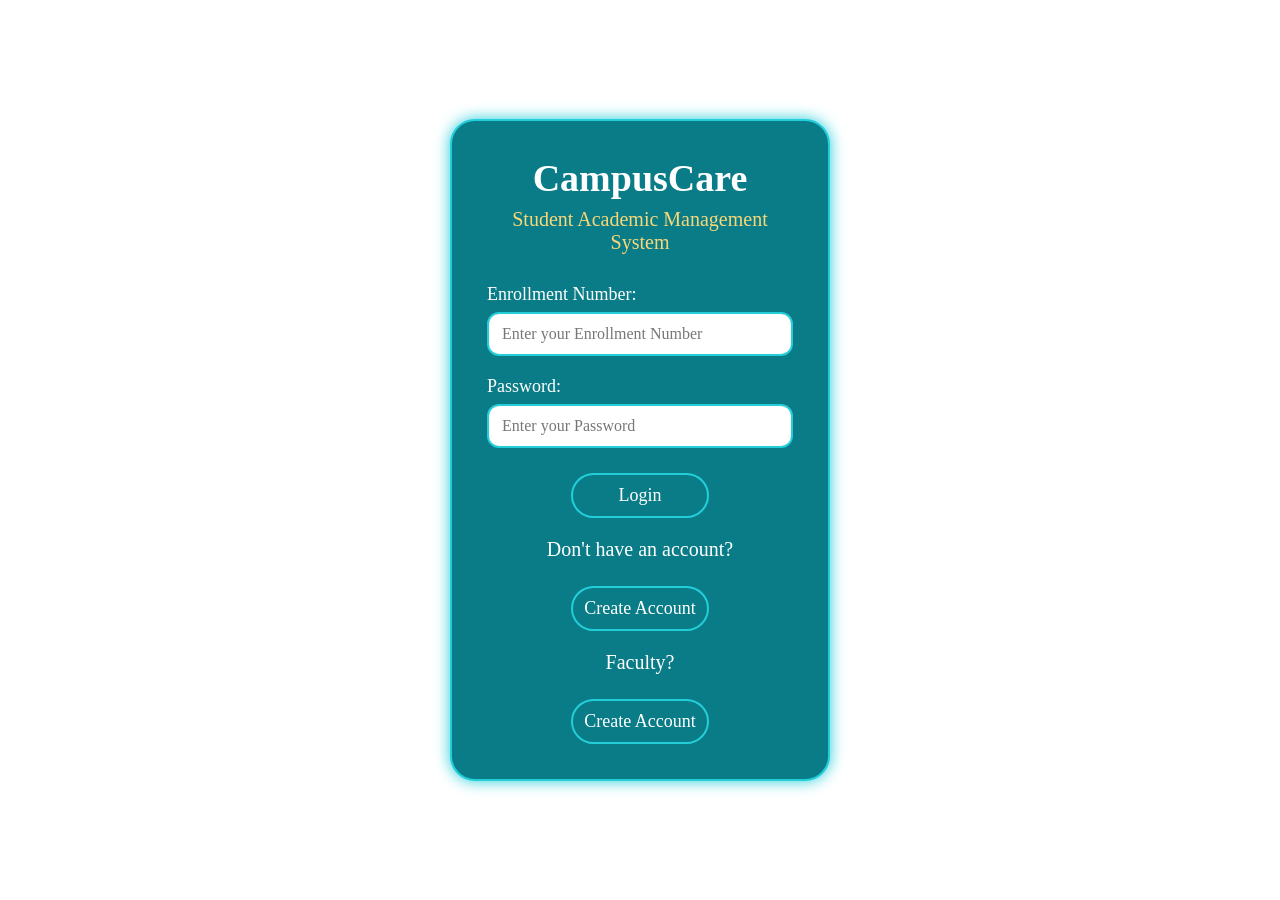
<file: index.html>
<!DOCTYPE html>
<html lang="en">
<head>
    <meta charset="UTF-8">
    <meta name="viewport" content="width=device-width, initial-scale=1.0">
    <link rel="stylesheet" href="css/style.css">
    <title>CampusCare</title>
</head>
<body>
    <form id="loginForm">
        <h1>CampusCare</h1>
        <h2>Student Academic Management System</h2>
        <div>
            <label for="iu">Enrollment Number:</label>
            <input type="text" id="iu" placeholder="Enter your Enrollment Number" name="iu">
        </div>
        <div>
            <label for="password">Password:</label>
            <input type="password" id="password" placeholder="Enter your Password" name="password">
    </div>
    <button type="submit">Login</button>
    <p>Don't have an account?</p>
    <button type="button" onclick="window.location.href='createaccount.html'">
        Create Account
    </button>
    <p>
        Faculty?
    </p>
    <button type="button" onclick="window.location.href='createaccountFaculty.html'">Create Account
    </button>
        <script src="js/script.js" defer></script>
   </form> 
</body>
</html>
</file>
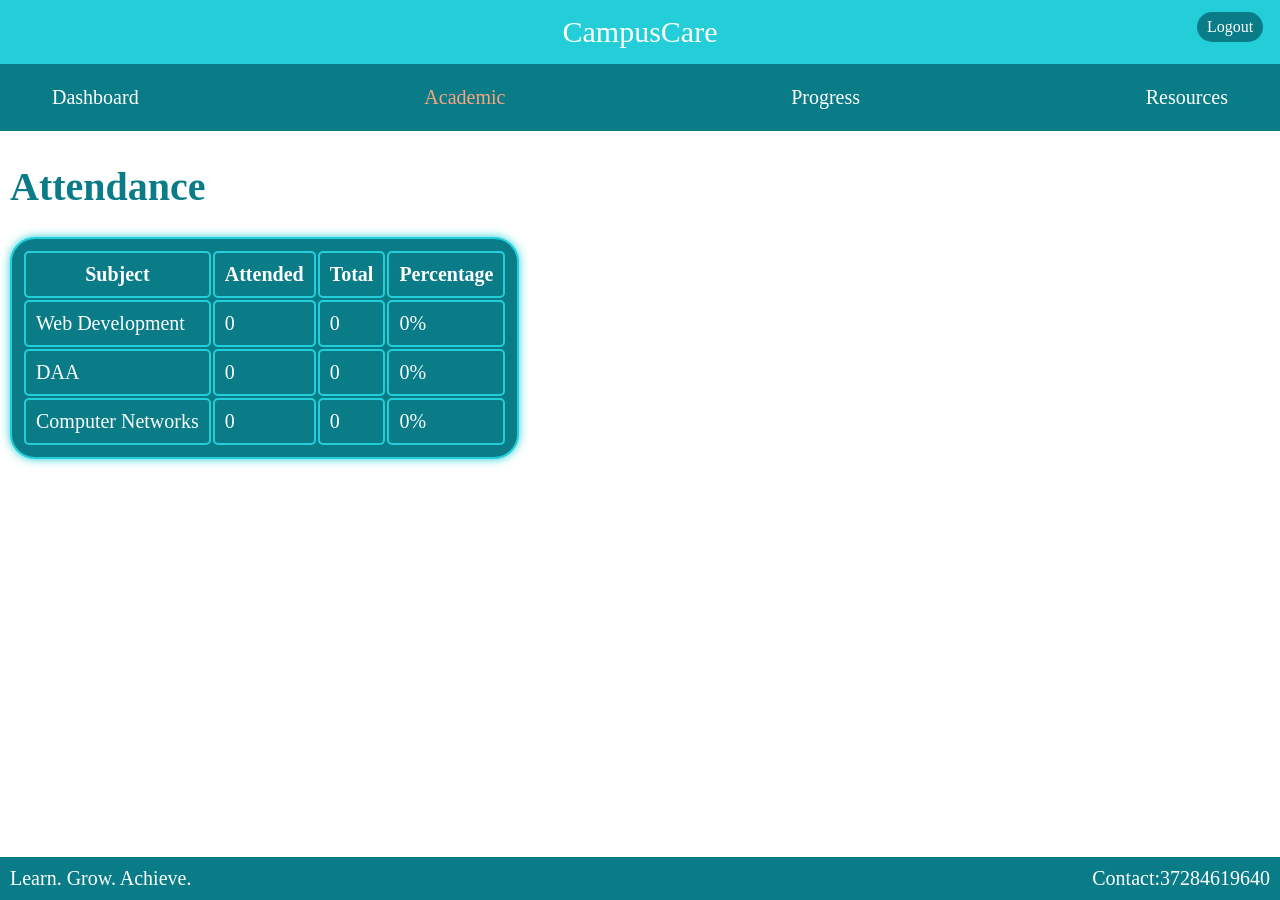
<file: academic.html>
<!DOCTYPE html>
<html lang="en">
<head>
    <meta charset="UTF-8">
    <meta name="viewport" content="width=device-width, initial-scale=1.0">
    <link rel="stylesheet" href="css/style.css">
    <title>Academic | CampusCare</title>
</head>
<body>
    <div id="brand_name">
        CampusCare
    </div>
    <header>
        <a href="dashboard.html" >Dashboard</a>
        <a href="academic.html" class="active">Academic</a>
        <a href="progress.html" >Progress</a>
        <a href="resources.html" >Resources</a>
        <a href="index.html" id="logout">
    Logout
</a>
    </header>
    <div id="academic">
        <div>

            <!-- <div>
        <h1>Time Table</h1>
        <table>
            <tr><th>Day</th>
                <th>09:00 to 09:50</th>
                <th>09:55 to 10:40</th>
                <th>10:40 to 11:30</th>
                <th>11:30 to 12:20</th>
                <th>12:20 to 1:10</th>
            </tr>
            <tr>
                <td>Monday</td>
                <td>Python</td>
                <td>CN</td>
                <td>DAA</td>
                <td>Break</td>
                <td>CN</td>
            </tr>
             <tr>
                <td>Tuesday</td>
                <td>DAA</td>
                <td>Python</td>
                <td>CN</td>
                <td>Break</td>
                <td>AMP</td>
            </tr>
             <tr>
                <td>Wednesday</td>
                <td>CN</td>
                <td>WT</td>
                <td>WT</td>
                <td>Break</td>
                <td>Python</td>
            </tr>
             <tr>
                <td>Thursday</td>
                <td>Minor</td>
                <td>DAA</td>
                <td>Python</td>
                <td>Break</td>
                <td>Minor</td>
            </tr>
             <tr>
                <td>Friday</td>
                <td>Python</td>
                <td>WT</td>
                <td>DAA</td>
                <td>Break</td>
                <td>AMP</td>
            </tr>
        </table>

    </div> -->
        <div >
        <h1>Attendance</h1>
        </div>

    <table>
    <tr>
        <th>Subject</th>
        <th>Attended</th>
        <th>Total</th>
        <th>Percentage</th>
    </tr>

    <tr>
        <td>Web Development</td>
        <td id="web_attended">0</td>
        <td id="web_total">0</td>
        <td id="web_percentage">0%</td>
    </tr>

    <tr>
        <td>DAA</td>
        <td id="daa_attended">0</td>
        <td id="daa_total">0</td>
        <td id="daa_percentage">0%</td>
    </tr>

    <tr>
        <td>Computer Networks</td>
        <td id="cn_attended">0</td>
        <td id="cn_total">0</td>
        <td id="cn_percentage">0%</td>
    </tr>
</table>
    </div>
    </div>
    <script src="js/script.js" defer></script>
     <footer><div>
            Learn. Grow. Achieve.</div>
            <div>Contact:37284619640</div>
    </footer>
</body>
</html>
</file>
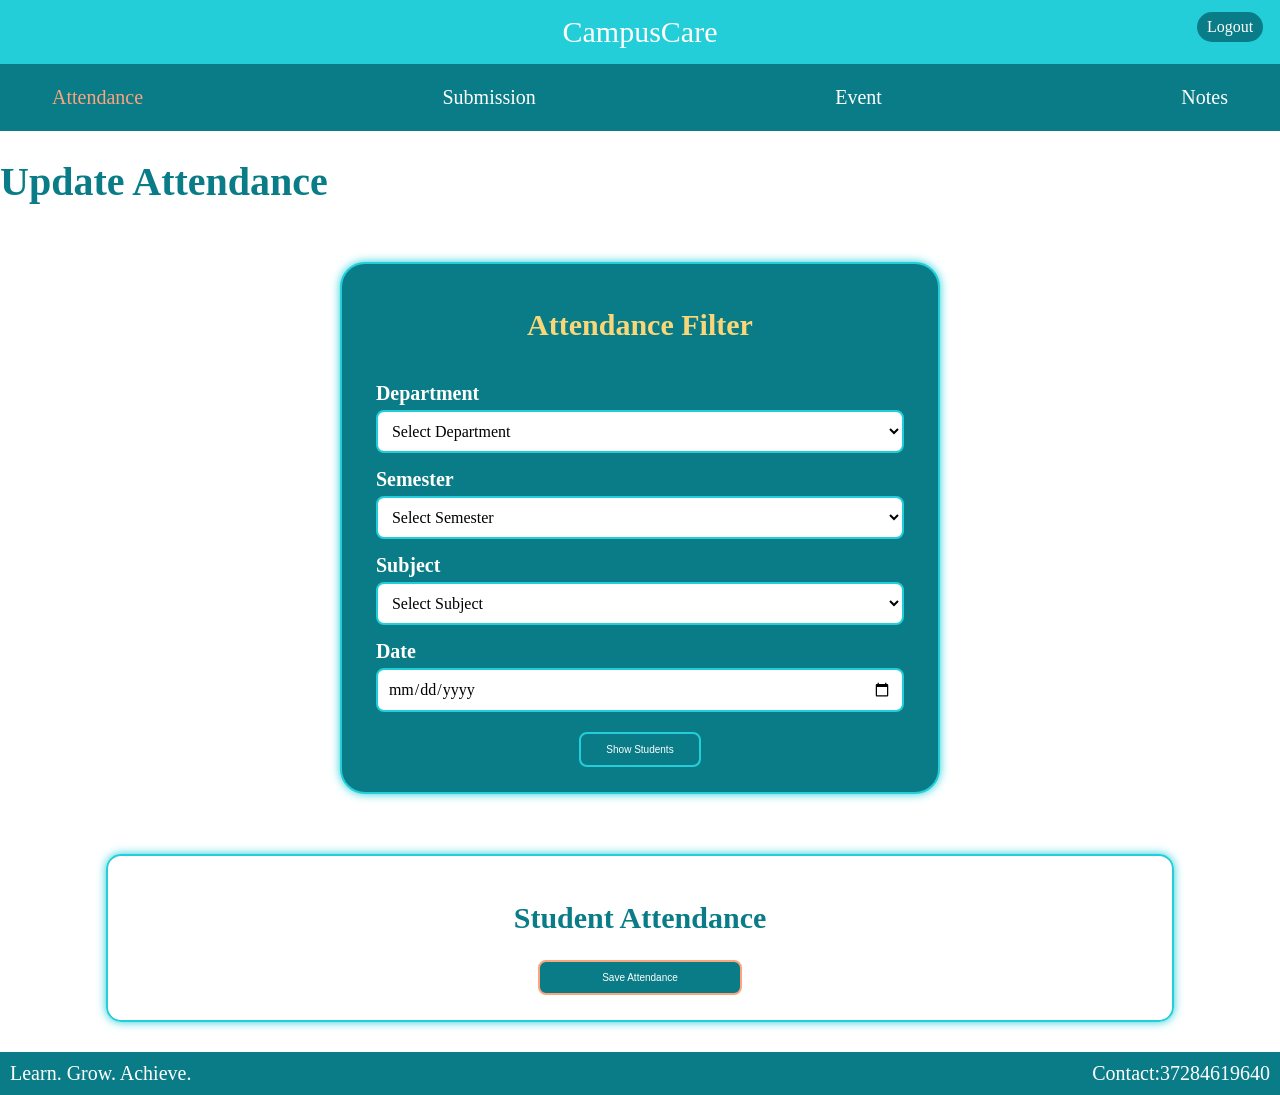
<file: Attendance.html>
<!DOCTYPE html>
<html lang="en">
<head>
    <meta charset="UTF-8">
    <meta name="viewport" content="width=device-width, initial-scale=1.0">
    <link rel="stylesheet" href="css/style.css">
    <title>Attendance | CampusCare</title>
</head>
<body>

    <div id="brand_name">
        CampusCare
    </div>

    <header>
        <a href="Attendance.html" class="active">Attendance</a>
        <!-- <a href="tt.html">Time Table</a> -->
        <a href="submission.html">Submission</a>
        <a href="event.html">Event</a>
        <a href="notes.html">Notes</a>
       <a href="index.html" id="logout">
    Logout
</a>
    </header>

    <h1>Update Attendance</h1>

 <div id="contribution">

    <h2>Attendance Filter</h2>

    <label for="att_department">Department</label>

    <select id="att_department">
        <option value="">Select Department</option>
        <option value="CSE">CSE</option>
        <option value="CE">CE</option>
        <option value="IT">IT</option>
    </select>


    <label for="att_semester">Semester</label>

    <select id="att_semester">
        <option value="">Select Semester</option>
        <option value="Sem 1">Sem 1</option>
        <option value="Sem 3">Sem 3</option>
        <option value="Sem 5">Sem 5</option>
        <option value="Sem 7">Sem 7</option>
    </select>


    <label for="att_subject">Subject</label>

    <select id="att_subject">
        <option value="">Select Subject</option>
    </select>


    <label for="att_date">Date</label>

    <input type="date" id="att_date">


    <button type="button" id="show_students">
        Show Students
    </button>

</div>

<div id="attendance_list">

    <h2>Student Attendance</h2>

    <div id="student_list">
    </div>

    <button type="button" id="attendance_update">
        Save Attendance
    </button>

</div>
    </div>


    <footer>
        <div>Learn. Grow. Achieve.</div>
        <div>Contact:37284619640</div>
    </footer>

    <script src="js/script.js" defer></script>

</body>
</html>
</file>
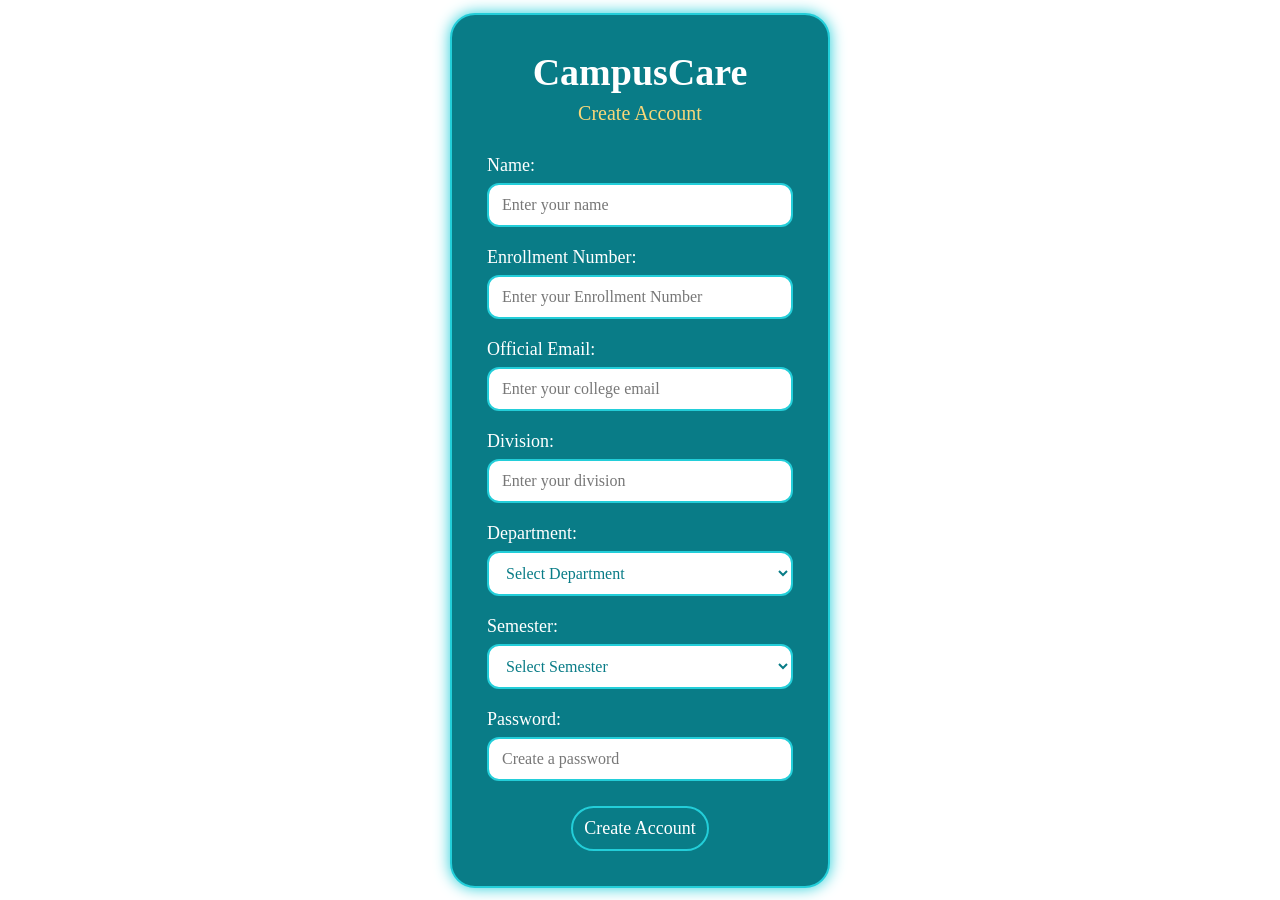
<file: createaccount.html>
<!DOCTYPE html>
<html>

<head>
    <title>Create Account - CampusCare</title>
    <link rel="stylesheet" href="css/style.css">
</head>

<body>

<form id="createAccountForm">

    <h1>CampusCare</h1>
    <h2>Create Account</h2>

    <div>
        <label for="name">Name:</label>
        <input type="text" id="name" placeholder="Enter your name">
    </div>

    <div>
        <label for="newIU">Enrollment Number:</label>
        <input type="text" id="newIU" placeholder="Enter your Enrollment Number">
    </div>

    <div>
        <label for="email">Official Email:</label>
        <input type="email" id="email" placeholder="Enter your college email">
    </div>

    <div>
        <label for="division">Division:</label>
        <input type="text" id="division" placeholder="Enter your division">
    </div>

    <div>
        <label for="department">Department:</label>

        <select id="department" name="department" required>
            <option value="">Select Department</option>
            <option value="CSE">CSE</option>
            <option value="CE">CE</option>
            <option value="IT">IT</option>
        </select>
    </div>

    <div>
        <label for="semester">Semester:</label>

        <select id="semester" name="semester" required>
            <option value="">Select Semester</option>
            <option value="Sem 1">Sem 1</option>
            <option value="Sem 3">Sem 3</option>
            <option value="Sem 5">Sem 5</option>
            <option value="Sem 7">Sem 7</option>
        </select>
    </div>

    <div>
        <label for="newPassword">Password:</label>
        <input type="password" id="newPassword" placeholder="Create a password">
    </div>

    <button type="submit">Create Account</button>

</form>

<script src="js/script.js"></script>

</body>

</html>
</file>
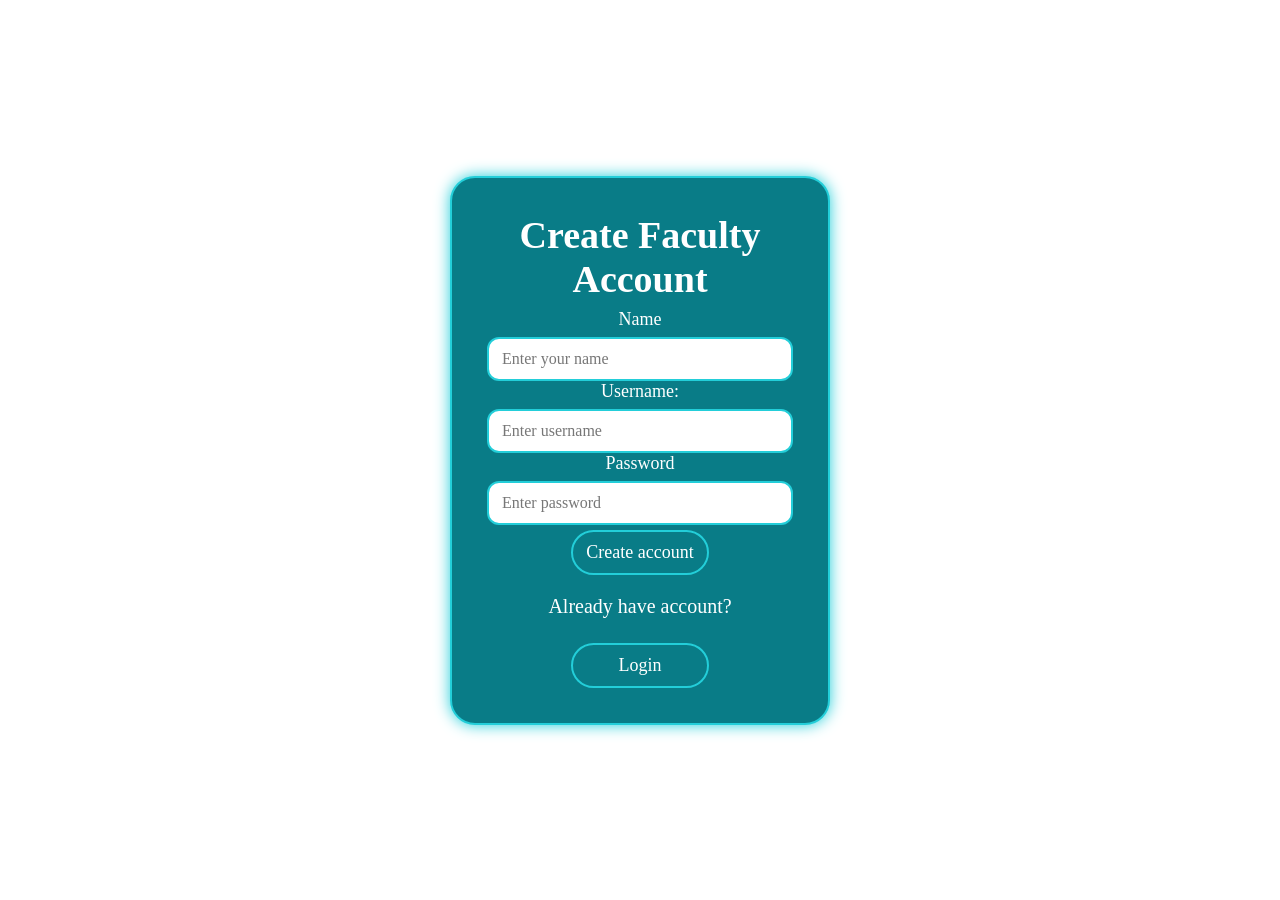
<file: createaccountFaculty.html>
<!DOCTYPE html>
<html lang="en">
<head>
    <meta charset="UTF-8">
    <meta name="viewport" content="width=device-width, initial-scale=1.0">
    <link rel="stylesheet" href="css/style.css" >
    <title>Document</title>
</head>
<body>
    <form id="f_account">
        <h1>Create Faculty Account</h1>
        <label for ="f_name">Name</label>
        <input type="text" id="f_name" placeholder="Enter your name">
        <label for="f_username">Username:</label>

<input
    type="text"
    id="f_username"
    placeholder="Enter username"
>
        <label for ="f_password">Password</label>
        <input type="password" id="f_password" placeholder="Enter password">
        <button type="submit" >
            Create account</button>
        <p>Already have account?</p>
        <button type="button" onclick="window.location.href='faculty_login.html'">Login
    </button>
    </form>
    <script src="js/script.js" defer></script>
</body>
</html>
</file>
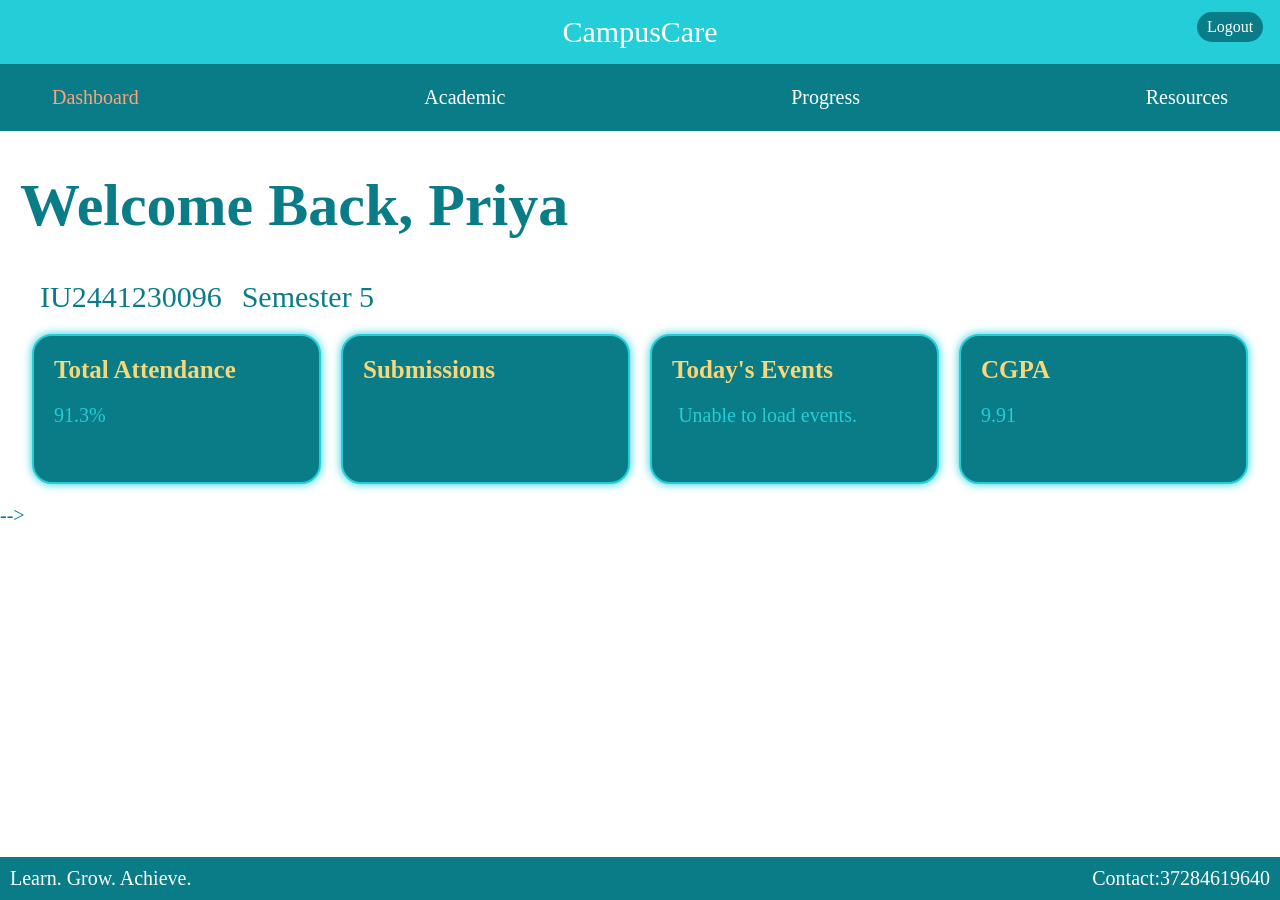
<file: dashboard.html>
<!DOCTYPE html>
<html lang="en">
<head>
    <meta charset="UTF-8">
    <meta name="viewport" content="width=device-width, initial-scale=1.0">
    <link rel="stylesheet" href="css/style.css">
    <title>CampusCare</title>
</head>
<body>
    <div>
        <div id="brand_name">
            CampusCare
        </div>
        <header>
            <a href="dashboard.html" class="active">Dashboard</a>
            <a href="academic.html" >Academic</a>
            <a href="progress.html" >Progress</a>
            <a href="resources.html" >Resources</a>
            <a href="index.html" id="logout">
    Logout
</a>
        </header>
        <div >
            <div id="welcome">
                <div id="currentDate"></div>
                <h1>Welcome Back, <span id="studentName">Priya</span></h1>
                <div id="info">
                    <div id="studentIU">IU2441230096</div>
                    <div id="show_sem">Semester 5</div>
                    </div>
    
            </div>
            <div id="dashboard" >
                <div>
                    <h3>Total Attendance</h3>
                    <p id="attendance">91.3%</p>
                    
                </div>
                <div>
                    <h3>Submissions</h3>
                        <div id="submission"><!--list of submisions--></div>
                    </div>
                <div>
                        <h3>Today's Events</h3>
                       <div id="eventList"><!--here will the list of event--></div>
                </div>
                <div>
                       <h3>CGPA</h3> 
                            <p id="cgpa">9.91</p>
                </div>
                <!-- <div>
                    <h3>Time Table</h3>
                       <div id="timeTable"><!--here will the todays timttable--></div>
                </div> -->
            </div>
        </div>
    </div>
    <footer><div>
        Learn. Grow. Achieve.</div>
        <div>Contact:37284619640</div>
    </footer>
    <script src="js/script.js" defer></script>
</body>
</html>
</file>
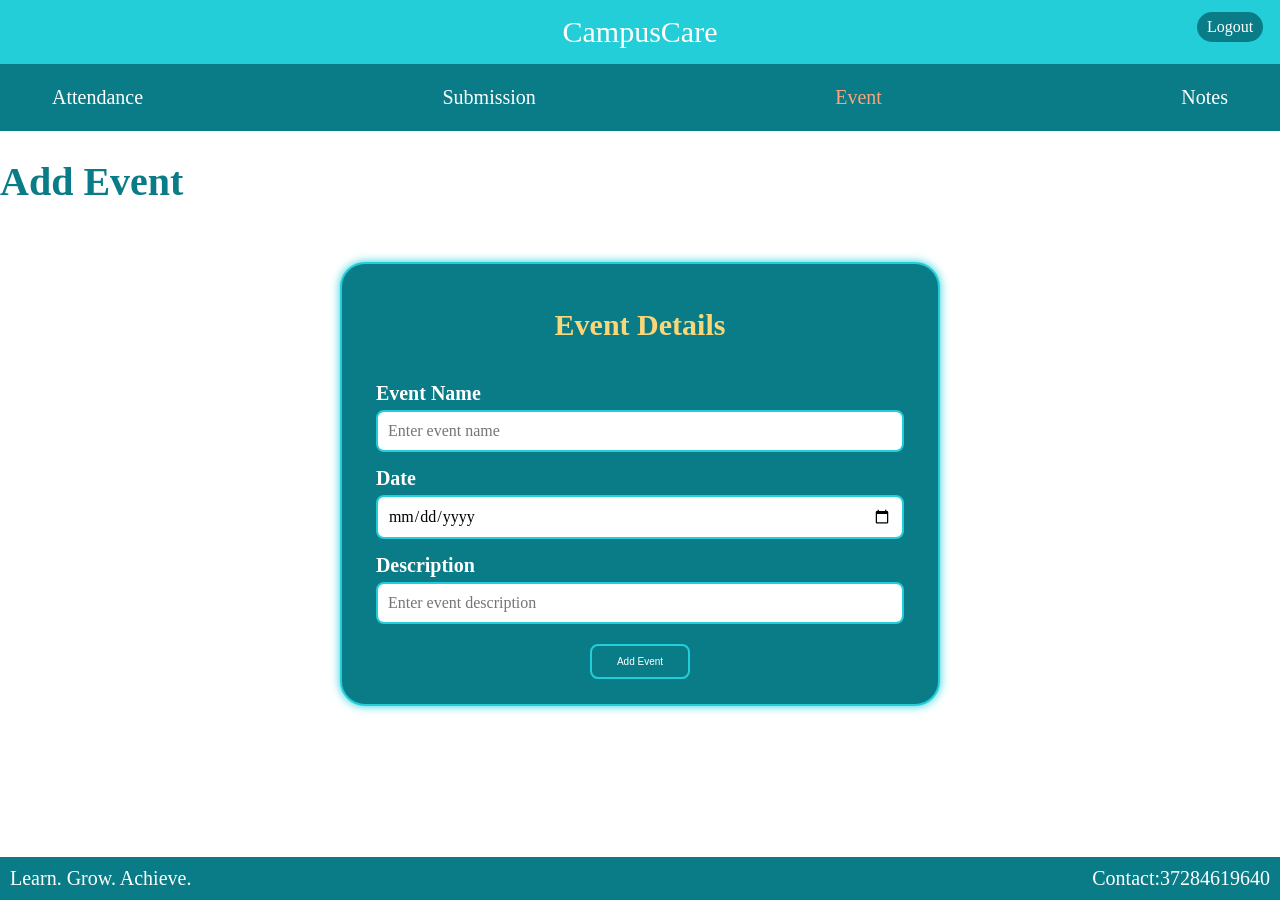
<file: event.html>
<!DOCTYPE html>
<html lang="en">
<head>
    <meta charset="UTF-8">
    <meta name="viewport" content="width=device-width, initial-scale=1.0">
    <link rel="stylesheet" href="css/style.css">
    <title>Event | CampusCare</title>
</head>
<body>

    <div id="brand_name">
        CampusCare
    </div>

    <header>
        <a href="Attendance.html">Attendance</a>
        <!-- <a href="tt.html">Time Table</a> -->
        <a href="submission.html">Submission</a>
        <a href="event.html" class="active">Event</a>
        <a href="notes.html">Notes</a>
        <a href="index.html" id="logout">
    Logout
</a>
    </header>

    <h1>Add Event</h1>

    <div id="contribution">

        <h2>Event Details</h2>

        <label for="event_name">Event Name</label>
        <input type="text" id="event_name" placeholder="Enter event name">

        <label for="event_date">Date</label>
        <input type="date" id="event_date">

        <label for="event_description">Description</label>
        <input type="text" id="event_description" placeholder="Enter event description">

        <button type="button" id="add_event">Add Event</button>

    </div>

    <footer>
        <div>Learn. Grow. Achieve.</div>
        <div>Contact:37284619640</div>
    </footer>

    <script src="js/script.js" defer></script>

</body>
</html>
</file>
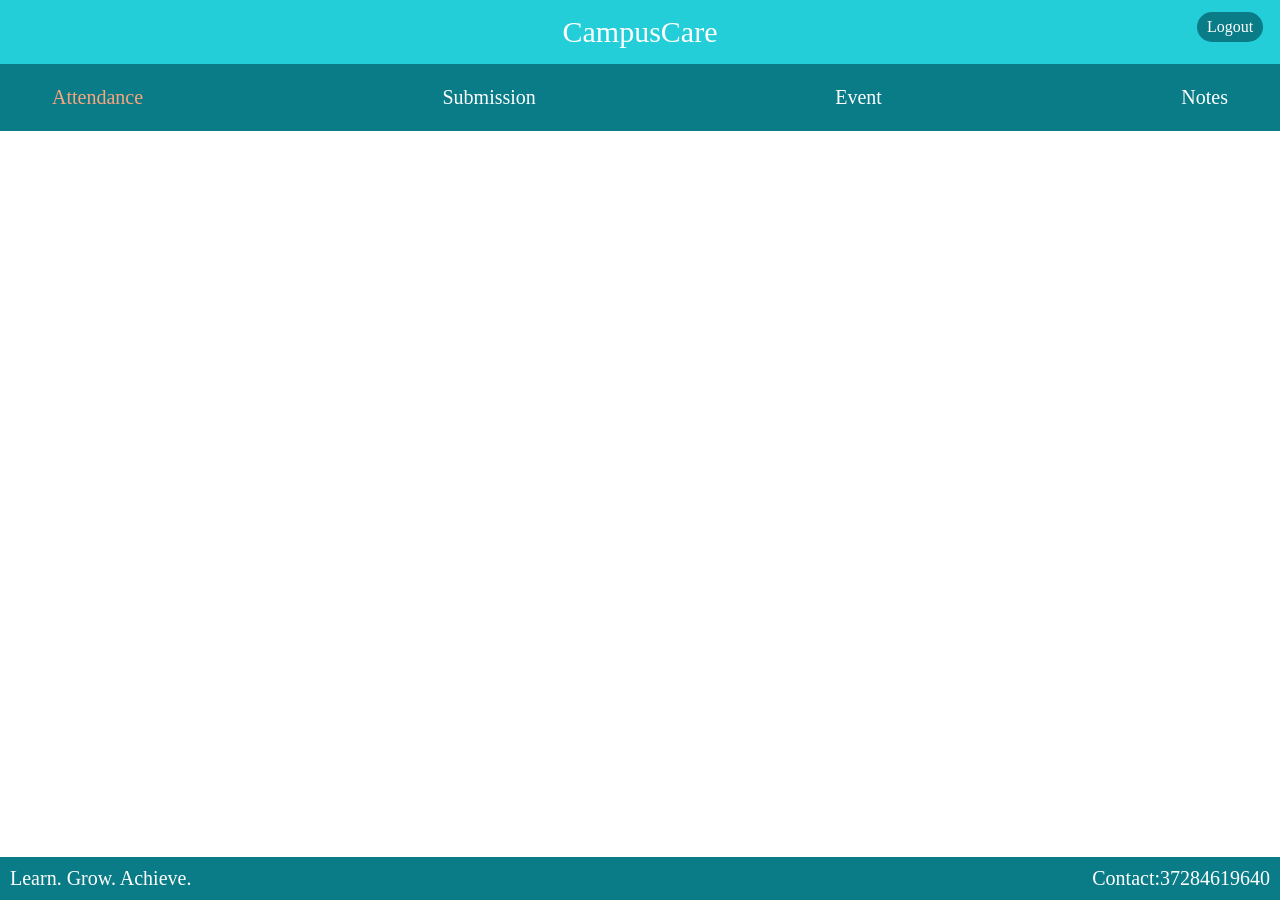
<file: f_dashboard.html>
<!DOCTYPE html>
<html lang="en">
<head>
    <meta charset="UTF-8">
    <meta name="viewport" content="width=device-width, initial-scale=1.0">
    <link rel="stylesheet" href="css/style.css">
    <title>Document</title>
</head>
<body>
    <div id="brand_name">
            CampusCare
        </div>
        <header>
            <a href="Attendance.html" class="active">Attendance</a>
            <!-- <a href="tt.html" >Time Table</a> -->
            <a href="submission.html" >Submission</a>
            <a href="event.html" >Event</a>
            <a href="notes.html" >Notes</a>
            <a href="index.html" id="logout">
    Logout
</a>
        </header>
        </header>
        <footer><div>
        Learn. Grow. Achieve.</div>
        <div>Contact:37284619640</div>
    </footer>
    <script src="js/script.js" defer></script>
</body>
</html>
</file>
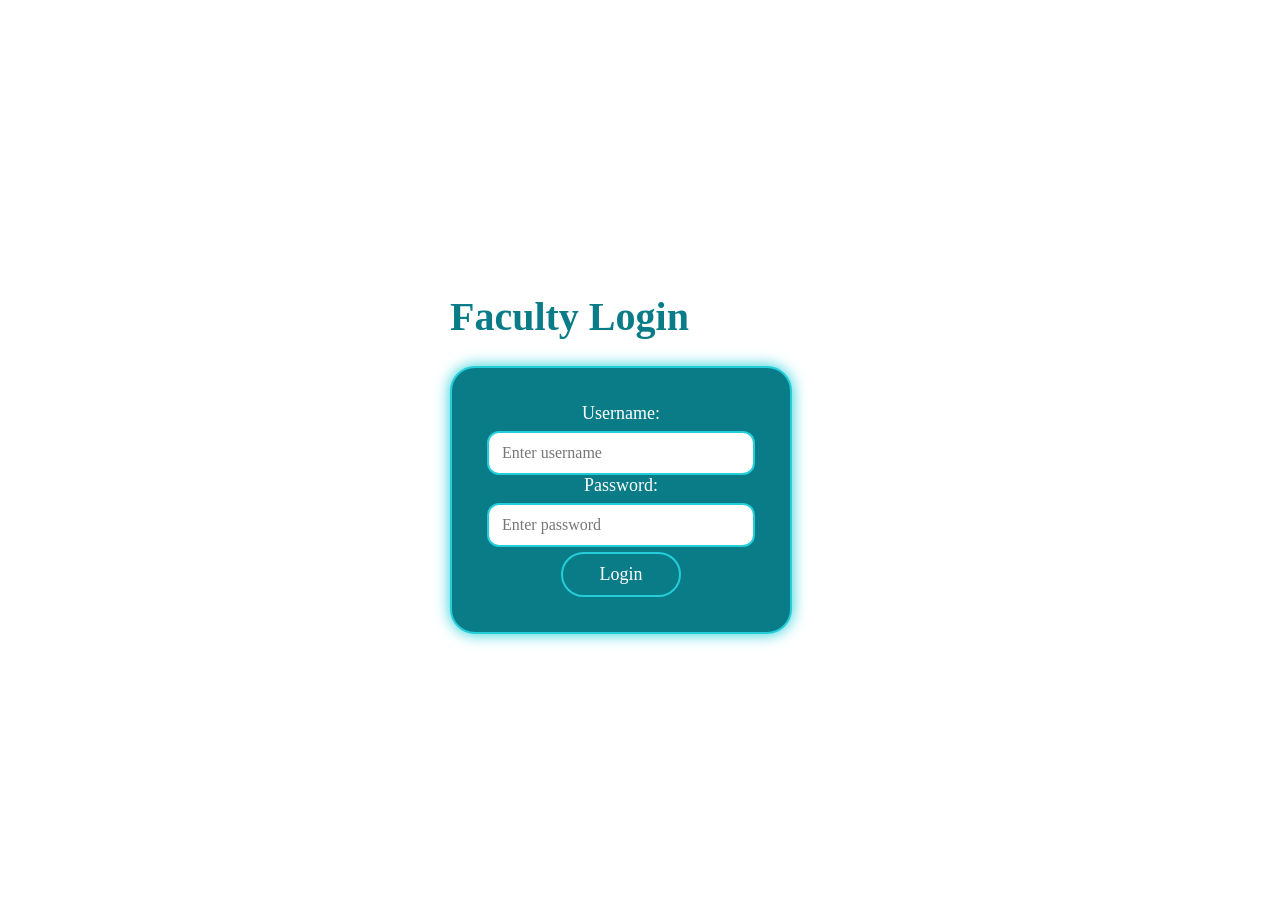
<file: faculty_login.html>
<!DOCTYPE html>
<html>

<head>

    <title>Faculty Login</title>

    <link rel="stylesheet" href="css/style.css">

</head>

<body>

    <div class="login_container">

        <h1>Faculty Login</h1>

        <form id="facultyLoginForm">

            <label for="faculty_username">
                Username:
            </label>

            <input
                type="text"
                id="faculty_username"
                placeholder="Enter username"
            >

            <label for="faculty_password">
                Password:
            </label>

            <input
                type="password"
                id="faculty_password"
                placeholder="Enter password"
            >

            <button type="submit">
                Login
            </button>

        </form>

    </div>

    <script src="js/script.js" defer></script>

</body>

</html>
</file>
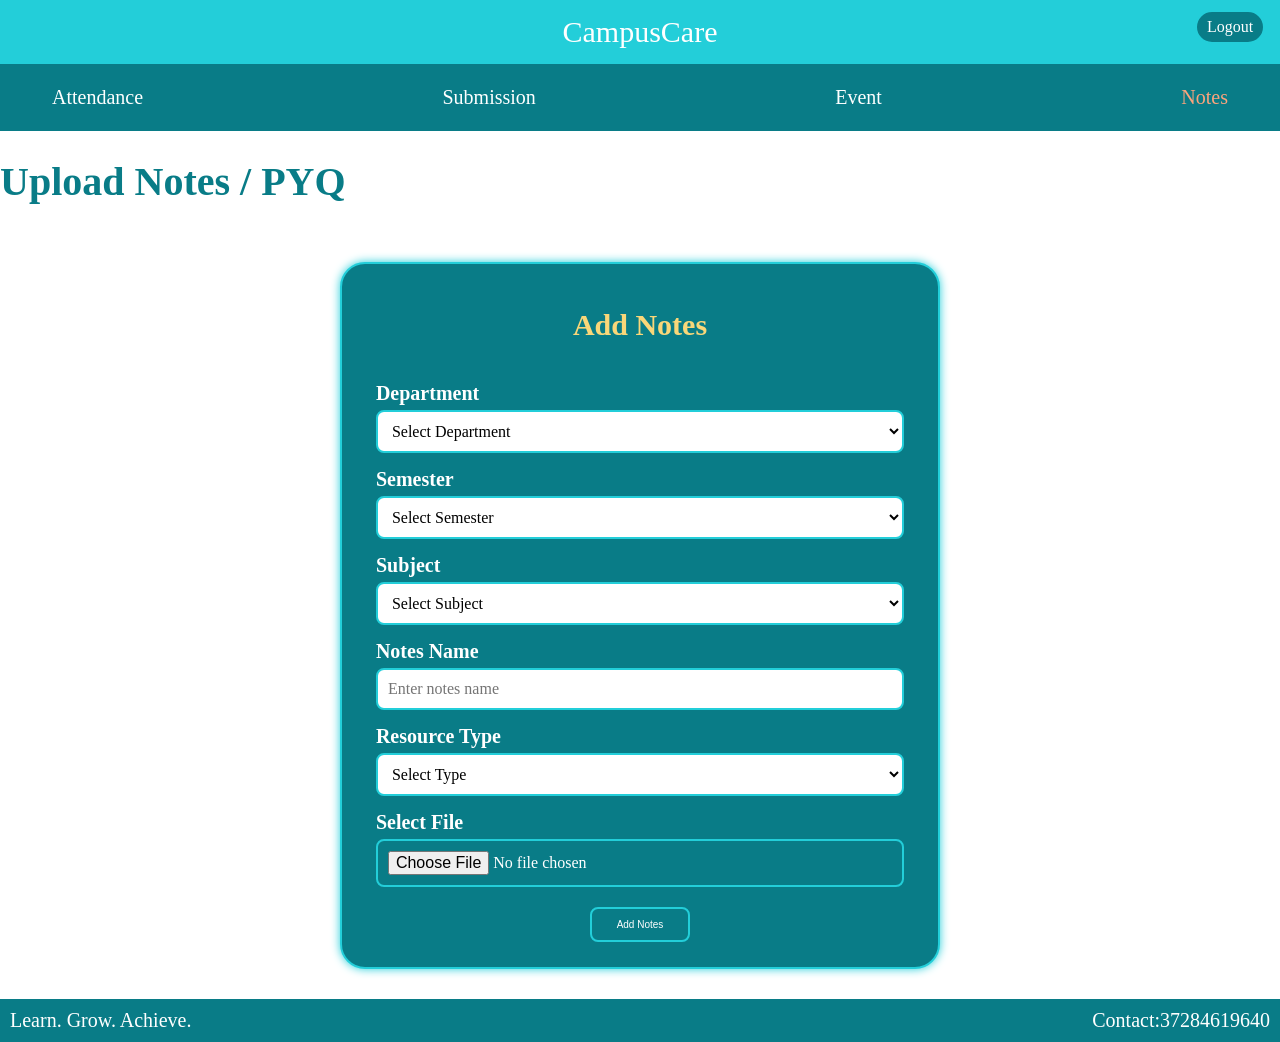
<file: notes.html>
<!DOCTYPE html>
<html lang="en">
<head>
    <meta charset="UTF-8">
    <meta name="viewport" content="width=device-width, initial-scale=1.0">
    <link rel="stylesheet" href="css/style.css">
    <title>Notes | CampusCare</title>
</head>
<body>

    <div id="brand_name">
        CampusCare
    </div>

    <header>
        <a href="Attendance.html">Attendance</a>
        <!-- <a href="tt.html">Time Table</a> -->
        <a href="submission.html">Submission</a>
        <a href="event.html">Event</a>
        <a href="notes.html" class="active">Notes</a>
        <a href="index.html" id="logout">
    Logout
</a>
    </header>

    <h1>Upload Notes / PYQ</h1>

    <div id="contribution">

    <h2>Add Notes</h2>


    <label for="notes_department">Department</label>

    <select id="notes_department">
        <option value="">Select Department</option>
        <option value="CSE">CSE</option>
        <option value="CE">CE</option>
        <option value="IT">IT</option>
    </select>


    <label for="notes_semester">Semester</label>

    <select id="notes_semester">
        <option value="">Select Semester</option>
        <option value="Sem 1">Sem 1</option>
        <option value="Sem 3">Sem 3</option>
        <option value="Sem 5">Sem 5</option>
        <option value="Sem 7">Sem 7</option>
    </select>


    <label for="notes_subject">Subject</label>

    <select id="notes_subject">
        <option value="">Select Subject</option>
    </select>


    <label for="notes_name">Notes Name</label>

    <input type="text"
           id="notes_name"
           placeholder="Enter notes name">

<label for="notes_type">Resource Type</label>

<select id="notes_type">
    <option value="">Select Type</option>
    <option value="Notes">Notes</option>
    <option value="PYQ">PYQ</option>
</select>
    <label for="notes_file">Select File</label>

    <input type="file" id="notes_file">


    <button type="button" id="add_notes">
        Add Notes
    </button>

</div>

    <footer>
        <div>Learn. Grow. Achieve.</div>
        <div>Contact:37284619640</div>
    </footer>

    <script src="js/script.js" defer></script>

</body>
</html>
</file>
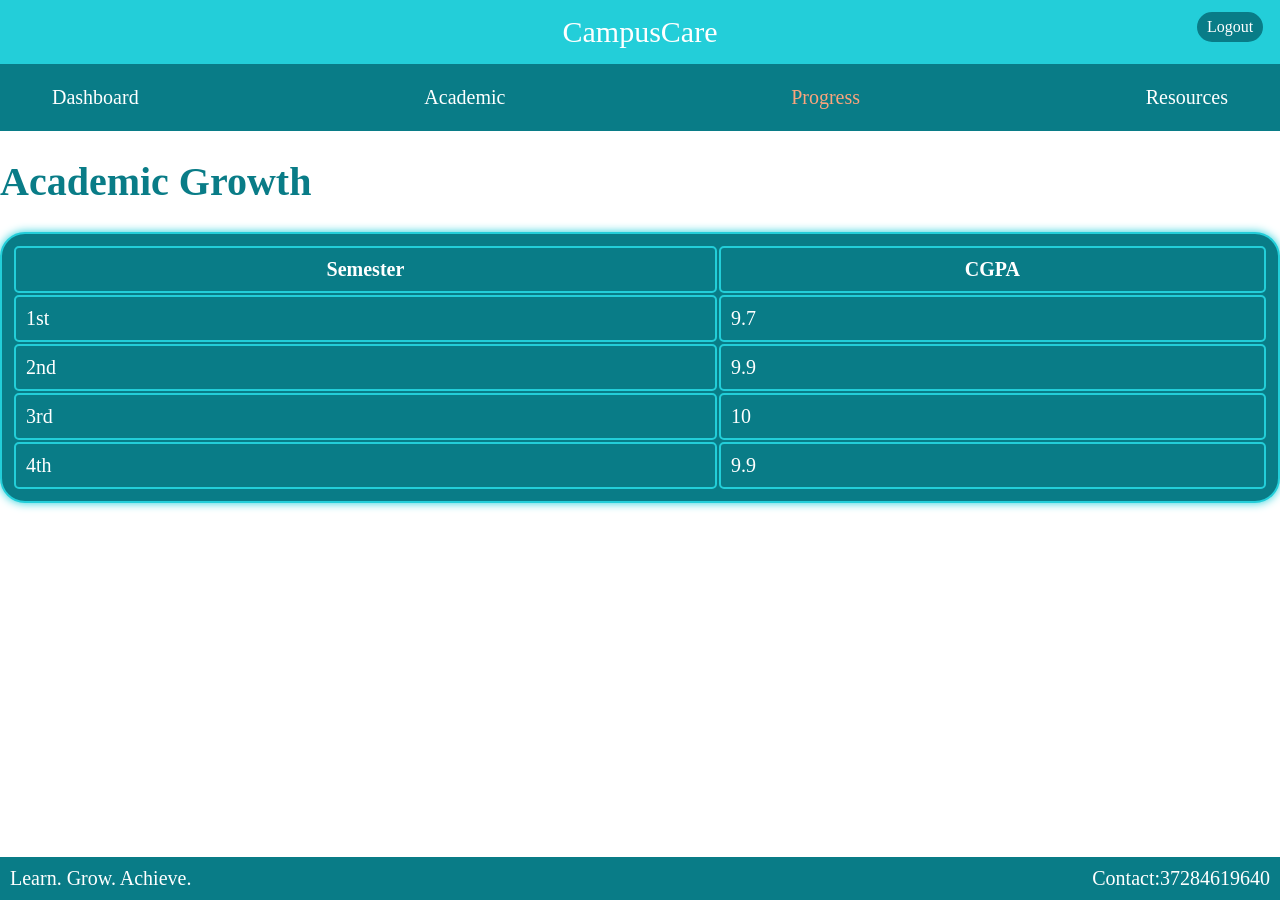
<file: progress.html>
<!DOCTYPE html>
<html lang="en">
<head>
    <meta charset="UTF-8">
    <meta name="viewport" content="width=device-width, initial-scale=1.0">
    <link rel="stylesheet" href="css/style.css">
    <title>Growth | CampusCare</title>
</head>
<body>
     <div id="brand_name">
            CampusCare
        </div>
       <header>
            <a href="dashboard.html" >Dashboard</a>
            <a href="academic.html" >Academic</a>
            <a href="progress.html" class="active">Progress</a>
            <a href="resources.html" >Resources</a>
            <a href="index.html" id="logout">
    Logout
</a>
        </header>
        <h1>Academic Growth</h1>
        <div class="progress">
        <table id="progress">
            <tr>
                <th>Semester</th>
                <th>CGPA</th>
            </tr>
            <tr>
                <td>1st</td>
                <td>9.7</td>
            </tr>
            <tr>
                <td>2nd</td>
                <td>9.9</td>
            </tr>
            <tr>
                <td>3rd</td>
                <td>10</td>
            </tr>
            <tr>
                <td>4th</td>
                <td>9.9</td>
            </tr>

        </table>
        </div>
     <footer><div>
            Learn. Grow. Achieve.</div>
            <div>Contact:37284619640</div>
    </footer>
</body>
</html>
</file>
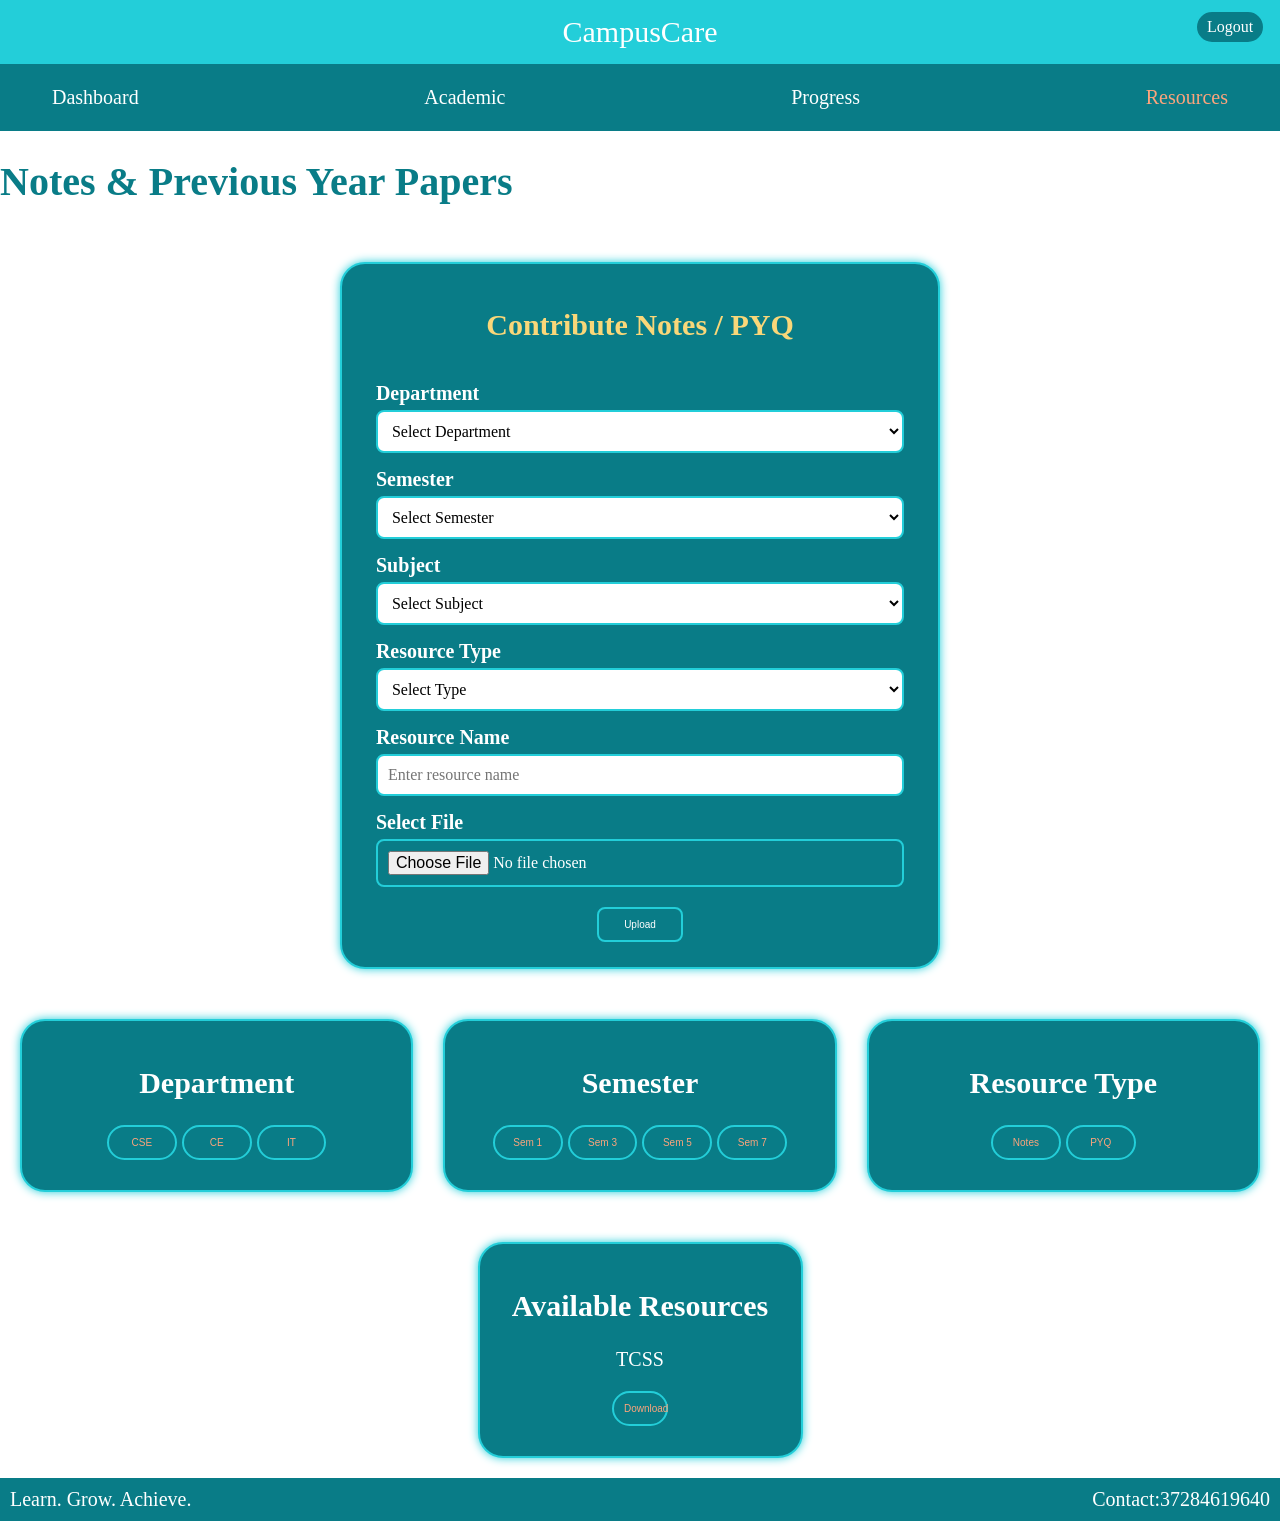
<file: resources.html>
<!DOCTYPE html>
<html lang="en">
<head>
    <meta charset="UTF-8">
    <meta name="viewport" content="width=device-width, initial-scale=1.0">
    <link rel="stylesheet" href="css/style.css">
    <title>Resources | CampusCare</title>
</head>
<body>
     <div id="brand_name">
            CampusCare
        </div>

    <header>
        <a href="dashboard.html">Dashboard</a>
        <a href="academic.html">Academic</a>
        <a href="progress.html">Progress</a>
        <a href="resources.html" class="active">Resources</a>
    <a href="index.html" id="logout">
    Logout
</a>
    </header>

    <h1>Notes & Previous Year Papers</h1>
<div id="com_resource"></div>
   <div id="contribution">

    <h2>Contribute Notes / PYQ</h2>


    <label for="student_department">Department</label>
    <select id="student_department">
        <option value="">Select Department</option>
        <option value="CSE">CSE</option>
        <option value="CE">CE</option>
        <option value="IT">IT</option>
    </select>

    <label for="student_semester">Semester</label>
    <select id="student_semester">
        <option value="">Select Semester</option>
        <option value="Sem 1">Sem 1</option>
        <option value="Sem 3">Sem 3</option>
        <option value="Sem 5">Sem 5</option>
        <option value="Sem 7">Sem 7</option>
    </select>

    <label for="student_subject">Subject</label>
    <select id="student_subject">
        <option value="">Select Subject</option>
    </select>

    <label for="student_type">Resource Type</label>
    <select id="student_type">
        <option value="">Select Type</option>
        <option value="Notes">Notes</option>
        <option value="PYQ">PYQ</option>
    </select>

    <label for="student_name">Resource Name</label>
    <input type="text"
           id="student_name"
           placeholder="Enter resource name">

    <label for="student_file">Select File</label>
    <input type="file" id="student_file">

    <button type="button" id="student_upload">
        Upload
    </button>

</div>
    </div>
    <!-- Department Selection -->
<div id="resource">
        <!-- Contribution -->
    <div class="filter">
        <h2>Department</h2>
        <button class="dep">CSE</button>
        <button class="dep">CE</button>
        <button class="dep">IT</button>
    </div>

    <!-- Semester Selection -->
    <div class="filter">
        <h2>Semester</h2>
        <button class="sem">Sem 1</button>
        <button class="sem">Sem 3</button>
        <button class="sem">Sem 5</button>
        <button class="sem">Sem 7</button>
    </div>

    <!-- Resource Type -->
    <div class="filter">
        <h2>Resource Type</h2>
        <button class="type_reso">Notes</button>
        <button class="type_reso">PYQ</button>
    </div>

    <!-- Resource List -->
    <div id="resourcelist">
        <h2>Available Resources</h2>

        <div>
            <p id="notes">TCSS</p>
            <button>Download</button>
        </div>

        <!-- More resources will appear here later -->
    </div>
 

</div>
</div>

     <footer><div>
            Learn. Grow. Achieve.</div>
            <div>Contact:37284619640</div>
    </footer>
    <script src="js/script.js" defer></script>
</body>
</html>
</file>
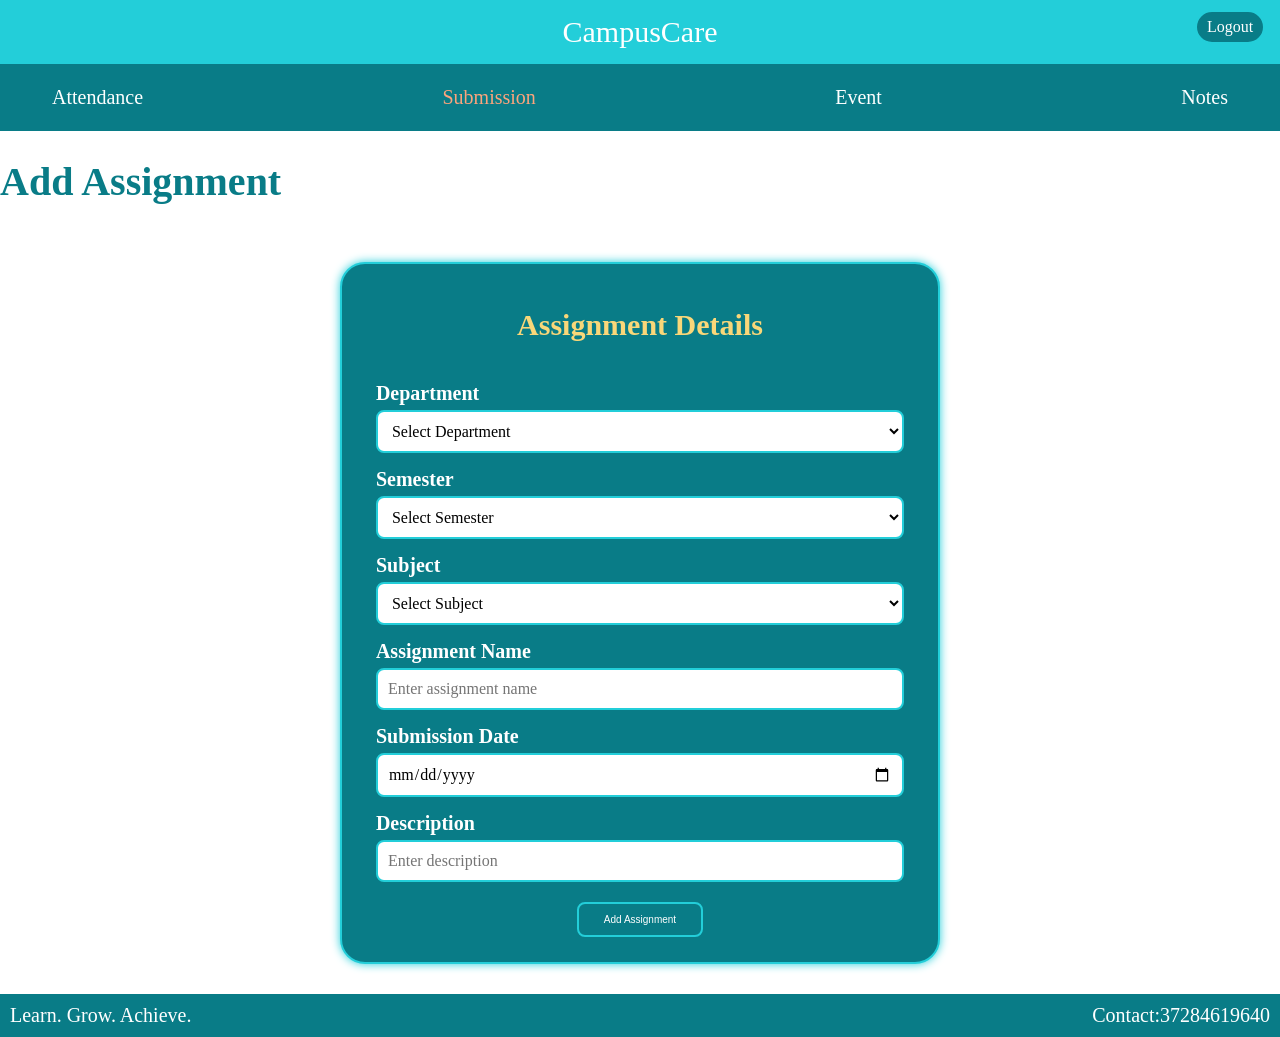
<file: submission.html>
<!DOCTYPE html>
<html lang="en">
<head>
    <meta charset="UTF-8">
    <meta name="viewport" content="width=device-width, initial-scale=1.0">
    <link rel="stylesheet" href="css/style.css">
    <title>Submission | CampusCare</title>
</head>
<body>

    <div id="brand_name">
        CampusCare
    </div>

    <header>
        <a href="Attendance.html">Attendance</a>
        <!-- <a href="tt.html">Time Table</a> -->
        <a href="submission.html" class="active">Submission</a>
        <a href="event.html">Event</a>
        <a href="notes.html">Notes</a>
        <a href="index.html" id="logout">
    Logout
</a>
    </header>

    <h1>Add Assignment</h1>

   <div id="contribution">

    <h2>Assignment Details</h2>


    <label for="sub_department">Department</label>

    <select id="sub_department">
        <option value="">Select Department</option>
        <option value="CSE">CSE</option>
        <option value="CE">CE</option>
        <option value="IT">IT</option>
    </select>


    <label for="sub_semester">Semester</label>

    <select id="sub_semester">
        <option value="">Select Semester</option>
        <option value="Sem 1">Sem 1</option>
        <option value="Sem 3">Sem 3</option>
        <option value="Sem 5">Sem 5</option>
        <option value="Sem 7">Sem 7</option>
    </select>


    <label for="sub_subject">Subject</label>

    <select id="sub_subject">
        <option value="">Select Subject</option>
    </select>


    <label for="sub_name">Assignment Name</label>

    <input type="text"
           id="sub_name"
           placeholder="Enter assignment name">


    <label for="sub_date">Submission Date</label>

    <input type="date" id="sub_date">


    <label for="sub_description">Description</label>

    <input type="text"
           id="sub_description"
           placeholder="Enter description">


    <button type="button" id="add_submission">
        Add Assignment
    </button>

</div>
    
    <footer>
        <div>Learn. Grow. Achieve.</div>
        <div>Contact:37284619640</div>
    </footer>

    <script src="js/script.js" defer></script>

</body>
</html>
</file>
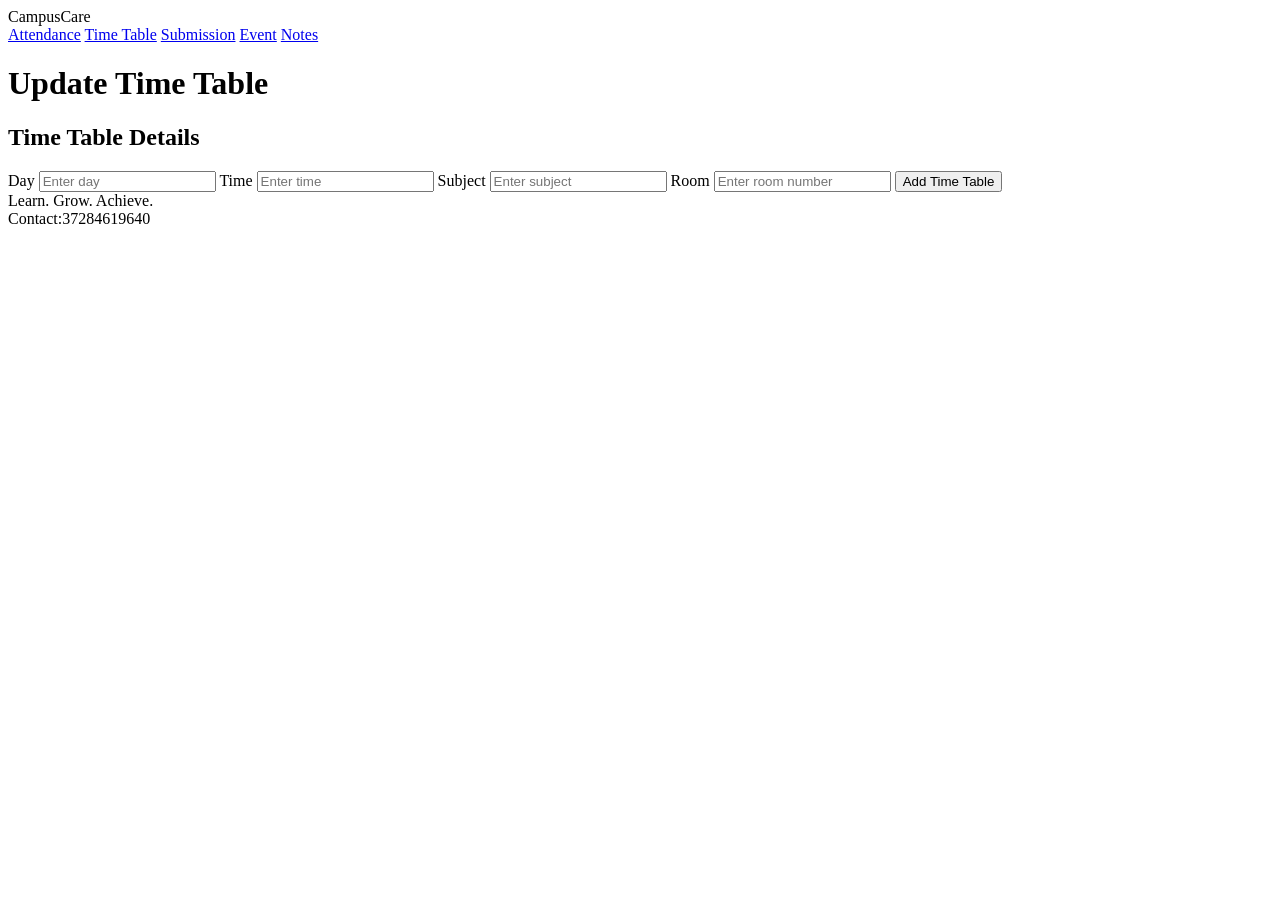
<file: tt.html>
<!DOCTYPE html>
<html lang="en">
<head>
    <meta charset="UTF-8">
    <meta name="viewport" content="width=device-width, initial-scale=1.0">
    <!-- <link rel="stylesheet" href="css/style.css"> -->
    <title>Time Table | CampusCare</title>
</head>
<body>

    <div id="brand_name">
        CampusCare
    </div>

    <header>
        <a href="Attendance.html">Attendance</a>
        <a href="tt.html" class="active">Time Table</a>
        <a href="submission.html">Submission</a>
        <a href="event.html">Event</a>
        <a href="notes.html">Notes</a>
    </header>

    <h1>Update Time Table</h1>

    <div id="contribution">

        <h2>Time Table Details</h2>

        <label for="tt_day">Day</label>
        <input type="text" id="tt_day" placeholder="Enter day">

        <label for="tt_time">Time</label>
        <input type="text" id="tt_time" placeholder="Enter time">

        <label for="tt_subject">Subject</label>
        <input type="text" id="tt_subject" placeholder="Enter subject">

        <label for="tt_room">Room</label>
        <input type="text" id="tt_room" placeholder="Enter room number">

        <button type="button">Add Time Table</button>

    </div>

    <footer>
        <div>Learn. Grow. Achieve.</div>
        <div>Contact:37284619640</div>
    </footer>

    <!-- <script src="js/script.js" defer></script> -->

</body>
</html>
</file>
<file: css/style.css>
/* =====================================================
   GENERAL PAGE
   ===================================================== */

body {
    background-color: white;
    font-family: 'Times New Roman', Times, serif;
    font-size: 20px;
    margin: 0;
    min-height: 100vh;
    display: flex;
    flex-direction: column;
    color: #097c87;
}


/* =====================================================
   CAMPUSCARE BRAND
   ===================================================== */

#brand_name {
    text-align: center;
    font-size: 30px;
    background-color: #23ced9;
    padding: 15px;
    color: white;
}


/* =====================================================
   HEADER
   ===================================================== */

header {
    display: flex;
    flex-direction: row;
    flex-wrap: wrap;
    justify-content: space-between;
    text-align: center;
    padding: 15px;
    background-color: #097c87;
    color: white;
}

header a {
    padding: 7px;
    margin: 0 30px;
    text-decoration: none;
    color: #feffff;
}

header a:active {
    border-radius: 25px;
    background-color: #feffff;
    color: #fca47c;
}

header a.active {
    color: #fca47c;
}


/* =====================================================
   LOGOUT BUTTON
   ===================================================== */

header #logout {
    position: absolute;
    right: 15px;
    top: 10px;

    width: 70px !important;
    min-width: 70px !important;
    max-width: 70px !important;

    padding: 6px 0 !important;
    margin: 0 !important;

    font-family: 'Times New Roman', Times, serif;
    font-size: 16px;

    color: white;
    background-color: #097c87;

    border: 2px solid #23ced9;
    border-radius: 20px;

    box-sizing: border-box;
}


/* =====================================================
   MAIN
   ===================================================== */

main {
    flex: 1;
}


/* =====================================================
   WELCOME
   ===================================================== */

#welcome {
    color: #097c87;
    font-size: 30px;
    margin: 25px 20px 10px;
}


/* =====================================================
   STUDENT INFORMATION
   ===================================================== */

#info {
    display: flex;
    flex-direction: row;
    gap: 20px;
    margin: 0 20px;
    flex-wrap: wrap;
}

#academic {
    display: flex;
    color: #097c87;
    font-size: 20px;
    margin: 5px 10px 15px;
}


/* =====================================================
   MAIN DASHBOARD GRID
   ===================================================== */

#dashboard {

    display: grid;
    grid-template-columns: 1fr 1fr 1fr 1fr;
    gap: 20px;


    width: 95%;

    margin: 20px auto;

    box-sizing: border-box;

    align-items: start;
}


/* =====================================================
   DASHBOARD CARDS
   ===================================================== */

#dashboard > div {
    width: 100%;

    height: auto;

    min-height: 150px;

    padding: 20px;

    margin: 0;

    box-sizing: border-box;

    box-shadow: 0px 0px 10px #23ced9;

    background-color: #097c87;

    border-radius: 20px;

    border: 2px solid #23ced9;

    transition: transform 0.2s ease;

    color: rgba(255, 255, 255, 0.944);
}


/* Dashboard headings */

#dashboard > div > h3 {
    color: #f9d779;

    margin-top: 0;

    margin-bottom: 15px;

    font-size: 25px;
}


/* Dashboard inner text */

#dashboard > div p,
#dashboard > div span,
#dashboard > div strong {
    color: #23ced9;
}


/* Hover */

#dashboard > div:hover {
    transform: translateY(-5px);
}


/* =====================================================
   ATTENDANCE CARD
   ===================================================== */

#attendance {
    color: white;
}


/* Attendance heading */

#attendance h3 {
    color: #f9d779;
}


/* Attendance inner information */

#attendance p,
#attendance span,
#attendance strong {
    color: white;
}


/* Attendance percentage */

#attendance .percentage,
#attendance .attendance-value {
    color: white;
    font-size: 28px;
    font-weight: bold;
}


/* =====================================================
   PROGRESS / CGPA CARD
   ===================================================== */

#progress {
    width: 100%;
    color: white;
}


/* CGPA heading */

#progress h3 {
    color: #f9d779;
}


/* CGPA text */

#progress p,
#progress span,
#progress strong {
    color: white;
}


/* CGPA value */

#progress .cgpa,
#progress .cgpa-value {
    color: white;
    font-size: 28px;
    font-weight: bold;
}


/* =====================================================
   SUBMISSIONS SECTION
   ===================================================== */

#submission {
    width: 100%;

    box-sizing: border-box;

    color: white;
}


/* Submissions heading */

#submission > h3 {
    color: #f9d779;

    margin-top: 0;

    margin-bottom: 15px;
}


/* Submission cards */

#submission > div {
    width: 100%;

    min-height: 120px;

    height: auto;

    margin: 0 0 15px 0;

    padding: 18px;

    box-sizing: border-box;

    /* LIGHT YELLOW - easy to see */
    background-color: #fff3cd;

    border: 2px solid #f0c36d;

    border-radius: 15px;

    box-shadow: 0px 0px 8px #f0c36d;

    color: #097c87;
}


/* Assignment title */

#submission h4 {
    color: #097c87;

    margin: 0 0 10px 0;

    font-size: 21px;
}


/* Assignment information */

#submission p {
    color: #097c87;

    margin: 8px 0;
}


/* =====================================================
   EVENTS
   ===================================================== */

#eventList {
    width: 95%;

    margin: 20px auto;

    box-sizing: border-box;

    color: white;
}


/* Today's Events heading */

#eventList > h3 {
    color: #097c87;

    margin: 0 0 20px 0;

    font-size: 28px;
}


/* Event cards */

#eventList > div {
    width: 100%;

    min-height: 120px;

    height: auto;

    margin: 0 0 20px 0;

    padding: 20px;

    box-sizing: border-box;

    /* LIGHT BLUE - clearly different */
    background-color: #e8f4ff;

    border: 2px solid #64b5e8;

    border-radius: 15px;

    box-shadow: 0px 0px 8px #64b5e8;

    color: #097c87;
}


/* Event title */

#eventList h4 {
    color: #097c87;

    margin: 0 0 10px 0;

    font-size: 22px;
}


/* Event information */

#eventList p {
    color: #097c87;

    margin: 8px 0;
}


/* =====================================================
   EVENT CARD
   ===================================================== */

.event-card {
    width: 100%;

    min-height: 120px;

    height: auto;

    margin: 0 0 20px 0;

    padding: 20px;

    box-sizing: border-box;

    background-color: #e8f4ff;

    border: 2px solid #64b5e8;

    border-radius: 15px;

    box-shadow: 0px 0px 8px #64b5e8;

    color: #097c87;
}

.event-card h4 {
    color: #097c87;

    margin: 0 0 10px 0;
}

.event-card p {
    color: #097c87;

    margin: 8px 0;
}


/* =====================================================
   TABLE
   ===================================================== */

table {
    color: white;

    background-color: #097c87;

    border-radius: 25px;

    box-shadow: 0px 0px 10px #23ced9;

    border: 2px solid #23ced9;

    padding: 10px;
}

table td,
table th {
    padding: 10px;

    border: 2px solid #23ced9;

    border-radius: 5px;

    color: white;
}

table th:hover,
table td:hover {
    color: #fca47c;
}


/* =====================================================
   RESOURCES
   ===================================================== */

#resource {
    display: grid;

    grid-template-columns: repeat(3, 1fr);

    gap: 30px;

    text-align: center;

    color: white;

    margin: 20px;
}

#resource > div {
    box-shadow: 0px 0px 10px #23ced9;

    background-color: #097c87;

    border-radius: 25px;

    border: 2px solid #23ced9;

    transition: transform 0.2s ease;

    padding: 20px;

    box-sizing: border-box;

    color: white;
}

#resource > div:hover {
    transform: translateY(-5px);
}


/* =====================================================
   RESOURCE LIST
   ===================================================== */

#resourcelist {
    grid-column: 1 / -1;

    width: 325px;

    max-width: 90%;

    margin: 20px auto 0;

    box-sizing: border-box;
}


/* =====================================================
   BUTTONS
   ===================================================== */

button {
    font-size: 10px;

    width: 20%;

    padding: 10px;

    margin-bottom: 10px;

    text-align: center;

    color: #fca47c;

    background-color: #097c87;

    border-radius: 25px;

    border: 2px solid #23ced9;
}

button:active {
    background-color: #feffff;
}


/* =====================================================
   CONTRIBUTION / FACULTY FORMS
   ===================================================== */

#contribution {
    display: flex;

    flex-direction: column;

    align-items: center;

    width: 90%;

    max-width: 600px;

    box-sizing: border-box;

    margin: 30px auto;

    padding: 20px;

    box-shadow: 0px 0px 10px #23ced9;

    background-color: #097c87;

    border-radius: 25px;

    border: 2px solid #23ced9;

    transition: transform 0.2s ease;

    color: white;
}

#contribution h2 {
    text-align: center;
    color: #f9d779;
}

#contribution label {
    display: block;

    width: 95%;

    margin-top: 15px;

    margin-bottom: 5px;

    color: white;

    font-weight: bold;
}

#contribution input {
    width: 95%;

    box-sizing: border-box;

    padding: 10px;

    border: 2px solid #23ced9;

    border-radius: 8px;

    font-family: "Times New Roman", Times, serif;

    font-size: 16px;
}

#contribution input:focus {
    outline: none;

    border-color: #fca47c;
}

#contribution select {
    width: 95%;

    box-sizing: border-box;

    padding: 10px;

    border: 2px solid #23ced9;

    border-radius: 8px;

    font-family: "Times New Roman", Times, serif;

    font-size: 16px;

    background-color: white;
}

#contribution select:focus {
    outline: none;

    border-color: #fca47c;
}

#contribution textarea {
    width: 95%;

    min-height: 100px;

    box-sizing: border-box;

    padding: 10px;

    border: 2px solid #23ced9;

    border-radius: 8px;

    font-family: "Times New Roman", Times, serif;

    font-size: 16px;

    resize: vertical;
}

#contribution textarea:focus {
    outline: none;

    border-color: #fca47c;
}

#contribution button {
    width: auto;

    margin: 20px auto 5px;

    padding: 10px 25px;

    border: 2px solid #23ced9;

    border-radius: 8px;

    background-color: #097c87;

    color: white;

    cursor: pointer;
}

#contribution button:hover {
    background-color: white;

    color: #097c87;
}


/* =====================================================
   LOGIN / CREATE ACCOUNT FORM
   ===================================================== */

body:has(form) {
    background-color: white;

    display: flex;

    justify-content: center;

    align-items: center;

    min-height: 100vh;
}

form {
    width: 380px;

    max-width: 90%;

    box-sizing: border-box;

    padding: 35px;

    background-color: #097c87;

    color: white;

    border: 2px solid #23ced9;

    border-radius: 25px;

    box-shadow: 0px 0px 15px #23ced9;

    text-align: center;
}

form h1 {
    margin: 0 0 8px;

    font-size: 38px;

    color: white;
}

form h2 {
    margin: 0 0 30px;

    font-size: 20px;

    font-weight: normal;

    color: #f9d779;
}

form div {
    margin-bottom: 20px;

    text-align: left;
}

form label {
    display: block;

    margin-bottom: 7px;

    font-size: 18px;

    color: white;
}

form input {
    width: 100%;

    box-sizing: border-box;

    padding: 11px 13px;

    font-family: 'Times New Roman', Times, serif;

    font-size: 16px;

    border: 2px solid #23ced9;

    border-radius: 12px;

    outline: none;

    background-color: white;

    color: #097c87;
}

form input:focus {
    border-color: #fca47c;

    box-shadow: 0px 0px 7px #23ced9;
}

form input::placeholder {
    color: #777;
}


/* Select */

form select {
    width: 100%;

    box-sizing: border-box;

    padding: 11px 13px;

    font-family: 'Times New Roman', Times, serif;

    font-size: 16px;

    border: 2px solid #23ced9;

    border-radius: 12px;

    outline: none;

    background-color: white;

    color: #097c87;

    cursor: pointer;
}

form select:focus {
    border-color: #fca47c;

    box-shadow: 0px 0px 7px #23ced9;
}


/* Form button */

form button {
    width: 45%;

    padding: 10px;

    margin-top: 5px;

    margin-bottom: 0;

    font-family: 'Times New Roman', Times, serif;

    font-size: 18px;

    color: white;

    background-color: #097c87;

    border: 2px solid #23ced9;

    border-radius: 25px;

    cursor: pointer;
}

form button:hover {
    background-color: white;

    color: #097c87;
}

form button:active {
    background-color: #fca47c;

    color: white;
}


/* =====================================================
   FACULTY ATTENDANCE
   ===================================================== */

#attendance_list {
    width: 80%;

    margin: 30px auto;

    padding: 20px;

    border: 2px solid #23ced9;

    border-radius: 15px;

    box-shadow: 0 0 10px #23ced9;
}

#attendance_list h2 {
    text-align: center;

    color: #097c87;
}

.student_attendance {
    display: flex;

    align-items: center;

    justify-content: center;

    gap: 15px;

    margin: 15px 0;

    padding: 12px;

    border: 1px solid #23ced9;

    border-radius: 10px;
}

.student_attendance p {
    width: 220px;

    margin: 0;

    font-weight: bold;
}

.student_attendance button {
    padding: 8px 18px;

    border: 2px solid #23ced9;

    border-radius: 8px;

    background-color: #097c87;

    color: white;

    cursor: pointer;
}

.student_attendance button:hover {
    background-color: white;

    color: #097c87;
}

#attendance_list > button {
    display: block;

    margin: 25px auto 5px;

    padding: 10px 25px;

    border: 2px solid #fca47c;

    border-radius: 8px;

    background-color: #097c87;

    color: white;

    cursor: pointer;
}

#attendance_list > button:hover {
    background-color: white;

    color: #097c87;
}


/* =====================================================
   FOOTER
   ===================================================== */

footer {
    display: flex;

    justify-content: space-between;

    margin-top: auto;

    padding: 10px;

    background-color: #097c87;

    color: white;

    text-align: center;
}


/* =====================================================
   TABLET
   ===================================================== */

@media (max-width: 900px) {

    #dashboard {
        grid-template-columns: repeat(2, 1fr);

        width: 92%;

        gap: 20px;
    }

    #resource {
        grid-template-columns: repeat(2, 1fr);
    }

    #eventList {
        width: 92%;
    }
}


/* =====================================================
   MOBILE
   ===================================================== */

@media (max-width: 600px) {

    body {
        font-size: 18px;
    }

    #brand_name {
        font-size: 26px;
    }

    header {
        justify-content: center;

        gap: 5px;

        padding: 10px;
    }

    header a {
        margin: 0 8px;

        padding: 7px;
    }


    /* Dashboard becomes one column */

    #dashboard {
        grid-template-columns: 1fr;

        gap: 20px;

        width: 92%;

        margin: 10px auto;
    }


    #dashboard > div {
        min-height: 130px;

        padding: 15px;
    }


    /* Resources */

    #resource {
        grid-template-columns: 1fr;

        gap: 20px;

        margin: 15px;
    }


    #resourcelist {
        width: 90%;
    }


    /* Contribution */

    #contribution {
        width: 92%;

        padding: 15px;

        margin: 20px auto;
    }

    #contribution label,
    #contribution input,
    #contribution select,
    #contribution textarea {
        width: 100%;
    }

    #contribution button {
        width: auto;
    }


    /* Tables */

    table {
        max-width: 100%;

        overflow-x: auto;

        display: block;
    }


    /* Attendance */

    #attendance_list {
        width: 90%;

        box-sizing: border-box;

        padding: 15px;
    }

    .student_attendance {
        flex-direction: column;
    }

    .student_attendance p {
        width: auto;

        text-align: center;
    }


    /* Footer */

    footer {
        flex-direction: column;

        gap: 5px;
    }


    /* Form */

    form {
        width: 90%;

        padding: 25px;
    }

    form h1 {
        font-size: 32px;
    }

    form button {
        width: 60%;
    }


    /* Events */

    #eventList {
        width: 92%;
    }
}
</file>
